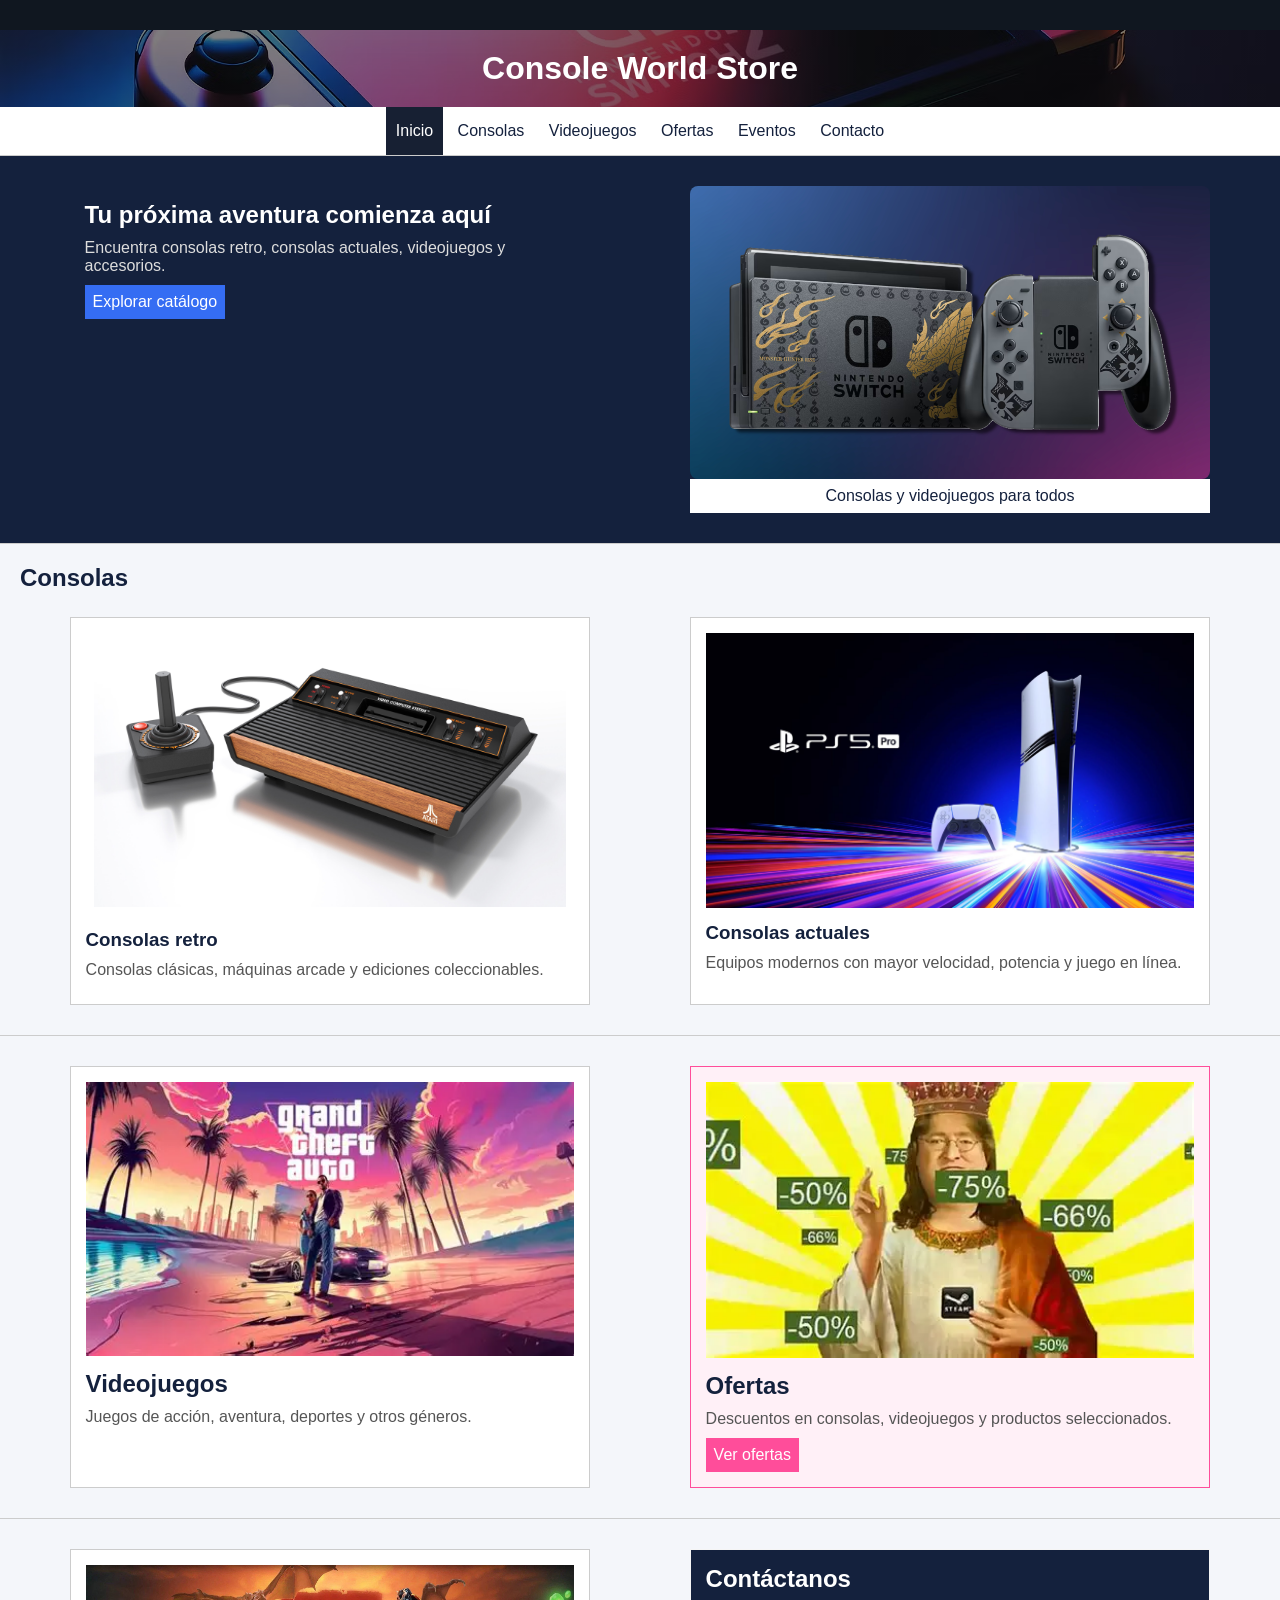
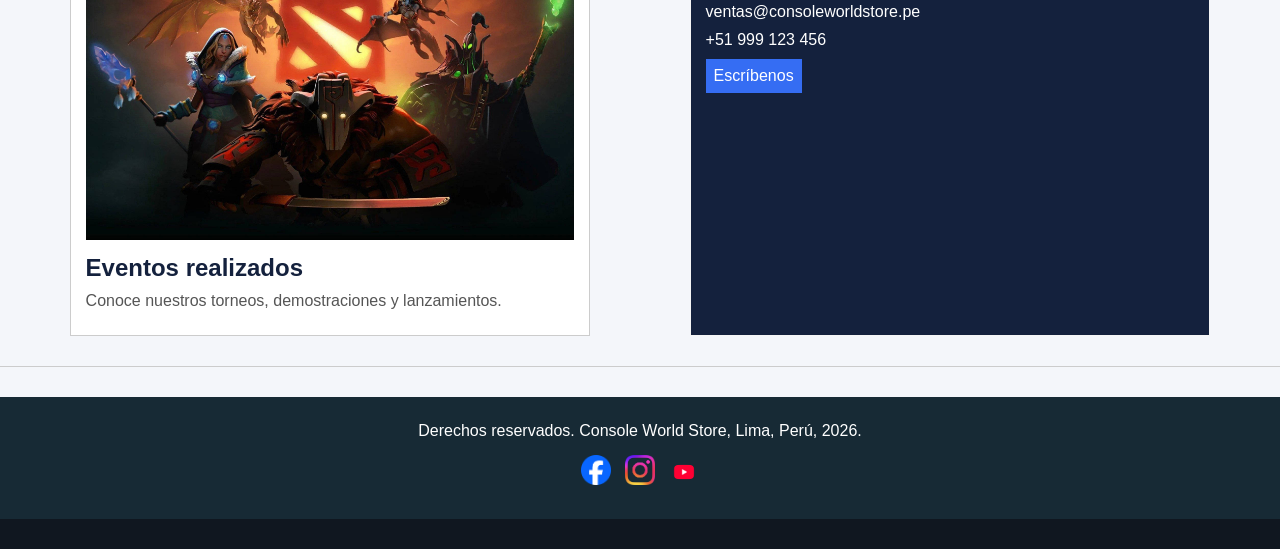
<file: index.html>
<!DOCTYPE html>
<html lang="es">
<head>
  <meta charset="UTF-8">
  <meta http-equiv="refresh" content="0; url=paginas/proyecto.html">
  <title>Consoleworld Store</title>
</head>
<body></body>
</html>
</file>
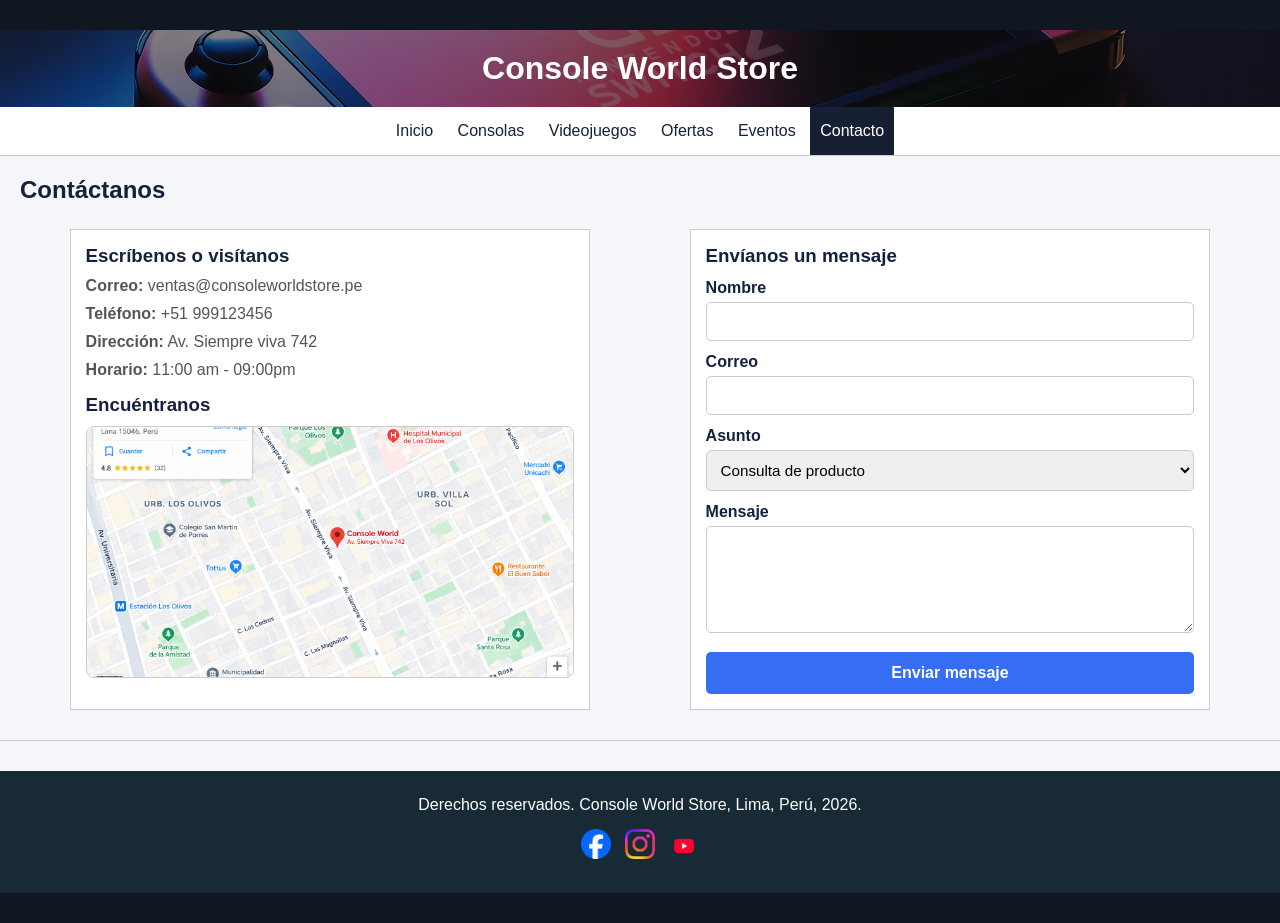
<file: paginas/contactanos.html>
<!DOCTYPE html>
<html lang="es">
<head>
    <meta charset="UTF-8">
    <meta name="viewport" content="width=device-width, initial-scale=1.0">
    <title>Contacto | Console World Store</title>
    <link rel="stylesheet" href="../css/estilos.css">
</head>
<body>
<div id="contenedor">

    <header>
        <h1>Console World Store</h1>
    </header>

    <nav>
        <a href="proyecto.html">Inicio</a>
        <a href="consolas.html">Consolas</a>
        <a href="videojuegos.html">Videojuegos</a>
        <a href="ofertas.html">Ofertas</a>
        <a href="eventos.html">Eventos</a>
        <a href="contactanos.html" class="activo">Contacto</a>
    </nav>

    <main>
        <section class="seccion-contacto">
            <h2>Contáctanos</h2>

            <!-- Columna 1: datos -->
            <article class="datos-contacto">
                <h3>Escríbenos o visítanos</h3>
                <p><strong>Correo:</strong> ventas@consoleworldstore.pe</p>
                <p><strong>Teléfono:</strong> +51 999123456</p>
                <p><strong>Dirección:</strong> Av. Siempre viva 742</p>
                <p><strong>Horario:</strong> 11:00 am - 09:00pm</p>
            <div class="mapa-contacto">
                <h3>Encuéntranos</h3>
                    <div class="mapa-ventana">
                        <img src="../imagenes/Console_World_maps.png"
                     alt="Mapa de la ubicación de Console World Store en Los Olivos">
                    </div>
            </div>
            </article>
            
            <!-- Columna 2: formulario -->
            <article class="formulario-contacto">
                <h3>Envíanos un mensaje</h3>
                <form>
                    <label for="nombre">Nombre</label>
                    <input type="text" id="nombre" name="nombre" required>

                    <label for="correo">Correo</label>
                    <input type="email" id="correo" name="correo" required>

                    <label for="asunto">Asunto</label>
                    <select id="asunto" name="asunto">
                        <option>Consulta de producto</option>
                        <option>Estado de mi pedido</option>
                        <option>Eventos y torneos</option>
                        <option>Otro</option>
                    </select>

                    <label for="mensaje">Mensaje</label>
                    <textarea id="mensaje" name="mensaje" rows="5" required></textarea>

                    <button type="submit">Enviar mensaje</button>
                </form>
            </article>
        </section>
    </main>

    <footer>
        <p>Derechos reservados. Console World Store, Lima, Perú, 2026.</p>
        <img src="../imagenes/Facebook_Logo_Primary.png" alt="Facebook">
        <img src="../imagenes/Instagram_Glyph_Gradient.png" alt="Instagram">
        <img src="../imagenes/yt_icon_red_digital.png" alt="YouTube">
    </footer>

</div>
</body>
</html>
<!--Elaborado por: Victor Salazar-->
</file>
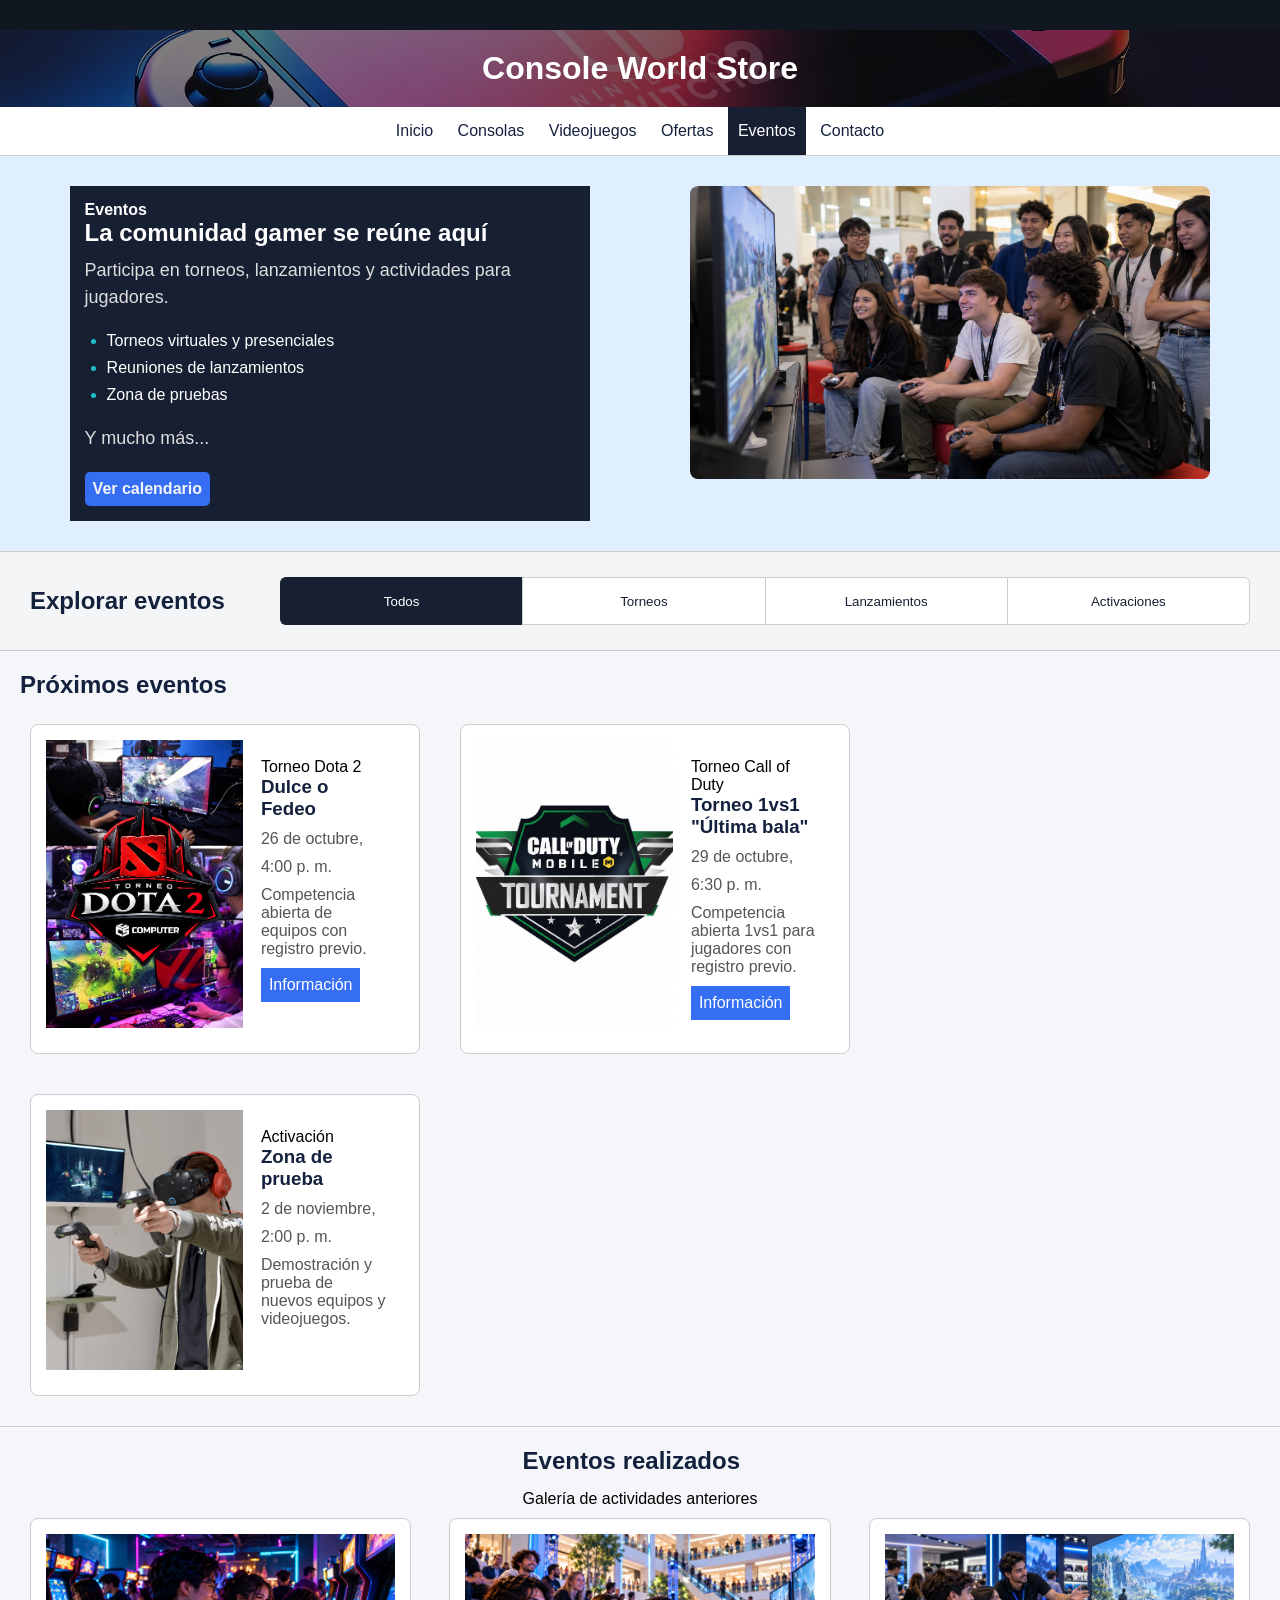
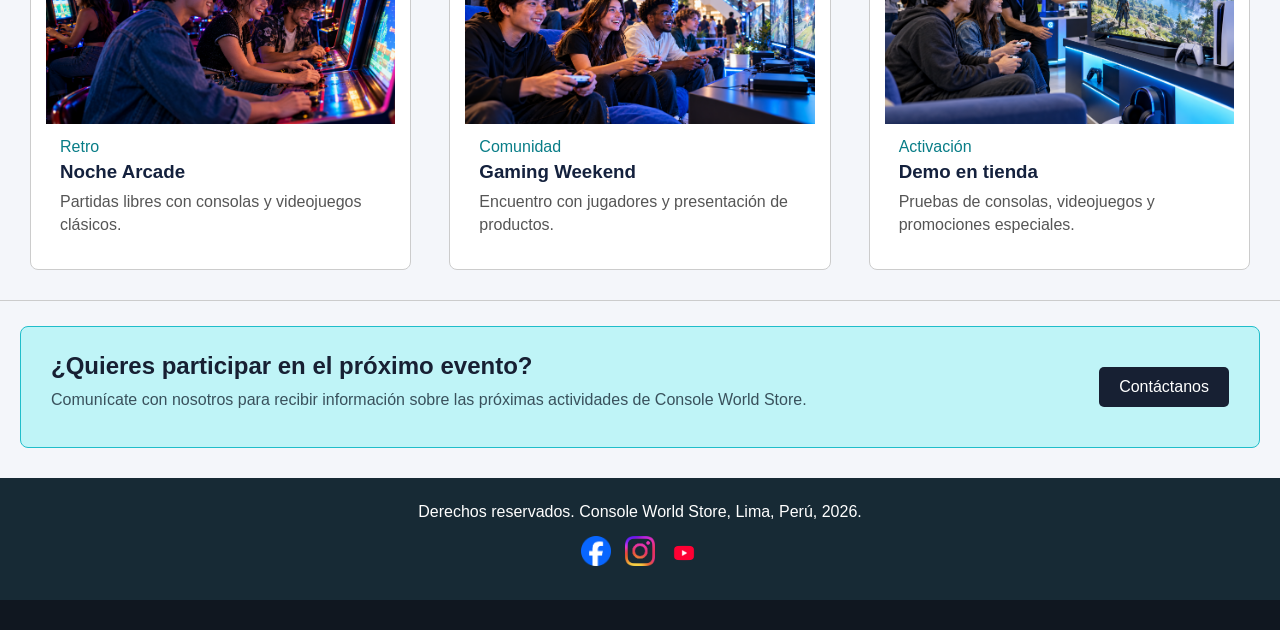
<file: paginas/eventos.html>
<!DOCTYPE html>
<html lang="en">
<head>
    <meta charset="UTF-8">
    <meta http-equiv="X-UA-Compatible" content="IE=edge">
    <meta name="viewport" content="width=device-width, initial-scale=1.0">
    <title>Console World Store</title>
    <link href="../css/estilos.css" rel="stylesheet">
</head>

<body>

     <div id="contenedor">

        <!-- Cabecera -->
        <header>

            <div id="marca">
                <h1>Console World Store</h1>
               
            </div>

            <!-- Menú de navegación -->
            <nav>
                <a href="proyecto.html">Inicio</a>
                <a href="consolas.html">Consolas</a>
                <a href="videojuegos.html">Videojuegos</a>
                <a href="ofertas.html">Ofertas</a>
                <a href="eventos.html" class="activo"> Eventos</a>
                <a href="contactanos.html">Contacto</a>
            </nav>

        </header>


        <main>

            <!-- Presentación de eventos -->
            <section id="portada-eventos">

                <article>

                    <span>Eventos</span>

                    <h2>La comunidad gamer se reúne aquí</h2>

                    <p>
                        Participa en torneos, lanzamientos y
                        actividades para jugadores.
                    </p>
                    <ul>
                        <li>Torneos virtuales y presenciales</li>
                        <li>Reuniones de lanzamientos</li>
                        <li>Zona de pruebas</li>
                    </ul>
                    <p>Y mucho más...</p>
                    <button type="button" id="abrir-calendario">
                        Ver calendario
                    </button>

                </article>

                <figure>
                    <img src="../imagenes/portada-eventos-natural.png"
                         alt="Presentación de un evento de videojuegos">
                </figure>

            </section>

    
            <!-- Filtros -->
            <section id="filtros-eventos">

                <h2>Explorar eventos</h2>
                <div class="grupo-filtros">
                    <button type="button" class="filtro activo" data-filtro="todos">
                        Todos
                    </button>

                    <button type="button" class="filtro" data-filtro="torneo">
                        Torneos
                    </button>

                    <button type="button" class="filtro" data-filtro="lanzamiento">
                        Lanzamientos
                    </button>

                    <button type="button" class="filtro" data-filtro="activacion">
                        Activaciones
                    </button>
                </div>
            </section>


            <!-- Próximos eventos -->
            <section id="proximos-eventos">

                <h2>Próximos eventos</h2>

                <div class="lista-proximos">

                    <!-- Torneo -->
                    <article class="evento-proximo" data-categoria="torneo">

                        <img src="../imagenes/torneo-dota2-adaptado.png"
                             alt="Torneo de videojuegos">

                        <div class="informacion-evento">

                            <span>Torneo</span>
                            <span>Dota 2</span>
                            <h3>Dulce o Fedeo</h3>

                            <p class="fecha-evento">
                                26 de octubre,
                            </p>
                            <p class="fecha-evento">
                                4:00 p. m.
                            </p>
                            <p>
                                Competencia abierta de equipos
                                con registro previo.
                            </p>

                            <a href="contactanos.html">Información</a>

                        </div>

                    </article>
   
                    <article class="evento-proximo" data-categoria="torneo">

                        <img src="../imagenes/torneo-cod-adaptado.png"
                             alt="Torneo de videojuegos">

                        <div class="informacion-evento">

                            <span>Torneo</span>
                            <span>Call of Duty</span>
                            <h3>Torneo 1vs1 "Última bala"</h3>

                            <p class="fecha-evento">
                                29 de octubre,
                            </p>
                            <p class="fecha-evento">
                                6:30 p. m.
                            </p>
                            <p>
                                Competencia abierta 1vs1 para jugadores
                                con registro previo.
                            </p>

                            <a href="contactanos.html">Información</a>

                        </div>

                    </article>

                    <!-- Activación -->
                    <article class="evento-proximo" data-categoria="activacion">

                        <img src="../imagenes/sala-pruebas-adaptada.png"
                             alt="Presentación de una consola actual">

                        <div class="informacion-evento">

                            <span class="etiqueta">Activación</span>

                            <h3>Zona de prueba</h3>

                            <p class="fecha-evento">
                                2 de noviembre,
                            </p>
                            <p class="fecha-evento">
                                2:00 p. m.
                            </p>
                            <p>
                                Demostración y prueba de nuevos
                                equipos y videojuegos.
                            </p>
                            <!--
                            <a href="#">Ver detalles</a>
                            -->
                        </div>
                    </article>
                </div>
                <p id="mensaje-sin-eventos">
                    Actualmente no hay eventos disponibles
                    en esta categoría.
                </p>
            </section>


            <!-- Eventos realizados -->
            <section id="eventos-realizados">

                <div class="titulo-seccion">

                    <h2>Eventos realizados</h2>

                    <p>
                        Galería de actividades anteriores
                    </p>

                </div>

                <div class="galeria-eventos">

                    <!-- Evento realizado 1 -->
                    <article>

                        <img src="../imagenes/noche-arcade.png"
                             alt="Consola clásica en un evento retro">

                        <span>Retro</span>

                        <h3>Noche Arcade</h3>

                        <p>
                            Partidas libres con consolas y
                            videojuegos clásicos.
                        </p>

                    </article>


                    <!-- Evento realizado 2 -->
                    <article>

                        <img src="../imagenes/gaming-weekend.png"
                             alt="Encuentro de jugadores de videojuegos">

                        <span>Comunidad</span>

                        <h3>Gaming Weekend</h3>

                        <p>
                            Encuentro con jugadores y presentación
                            de productos.
                        </p>

                    </article>


                    <!-- Evento realizado 3 -->
                    <article>

                        <img src="../imagenes/demo-tienda.png"
                             alt="Demostración de consola en tienda">

                        <span>Activación</span>

                        <h3>Demo en tienda</h3>

                        <p>
                            Pruebas de consolas, videojuegos y
                            promociones especiales.
                        </p>

                    </article>

                </div>

            </section>


            <!-- Invitación para participar -->
            <aside id="participacion">

                <div>
                    <h2>
                        ¿Quieres participar en el próximo evento?
                    </h2>

                    <p>
                        Comunícate con nosotros para recibir información
                        sobre las próximas actividades de Console World Store.
                    </p>
                </div>

                <a href="contactanos.html">
                    Contáctanos
                </a>

            </aside>

        </main>

        <!-- para estructura de calendario-->
        <dialog id="calendario-eventos">
            <div class="cabecera-calendario">
                <div>
                    <span>AGENDA GAMER</span>
                    <h2>Calendario de eventos</h2>
                    <p>Próximas actividades de Console World Store</p>
                </div>

                <button type="button"
                        id="cerrar-calendario"
                        aria-label="Cerrar calendario">
                        &times;
                </button>
            </div>

            <div class="contenido-calendario">
                <table>
                    <thead>
                        <tr>
                            <th>Fecha</th>
                            <th>Evento</th>
                            <th>Categoría</th>
                            <th>Hora</th>
                        </tr>
                    </thead>

                    <tbody>
                        <tr>
                            <td>26 de octubre</td>
                            <td>Copa Dulce o Fedeo</td>
                            <td><span class="tipo torneo">Torneo virtual</span></td>
                            <td>4:00 p. m.</td>
                        </tr>
                        <tr>
                            <td>29 de octubre</td>
                            <td>Torneo 1vs1 "Última bala"</td>
                            <td><span class="tipo torneo">Torneo virtual</span></td>
                            <td>6:30 p. m.</td>
                        </tr>
                        <tr>
                            <td>2 de noviembre</td>
                            <td>Zona de prueba</td>
                            <td>
                            <span class="tipo activacion">Activación</span>
                            </td>
                            <td>2:00 p. m.</td>
                        </tr>
                    </tbody>
                </table>
            </div>

            <div class="pie-calendario">
                <p>Los horarios podrían cambiar según disponibilidad.</p>
                    <button type="button" id="aceptar-calendario">
                        Entendido
                    </button>
            </div>
        </dialog>    

        <footer>
            <p>
                Derechos reservados. Console World Store,
                Lima, Perú, 2026.
            </p>

            <img src="../imagenes/Facebook_Logo_Primary.png"
                 alt="Facebook">

            <img src="../imagenes/Instagram_Glyph_Gradient.png"
                 alt="Instagram">

            <img src="../imagenes/yt_icon_red_digital.png"
                 alt="YouTube">
        </footer>

    </div>
<script src="../js/eventos.js"></script>
</body>
</html>
<!--Elaborado por: Piero Galdos-->
</file>
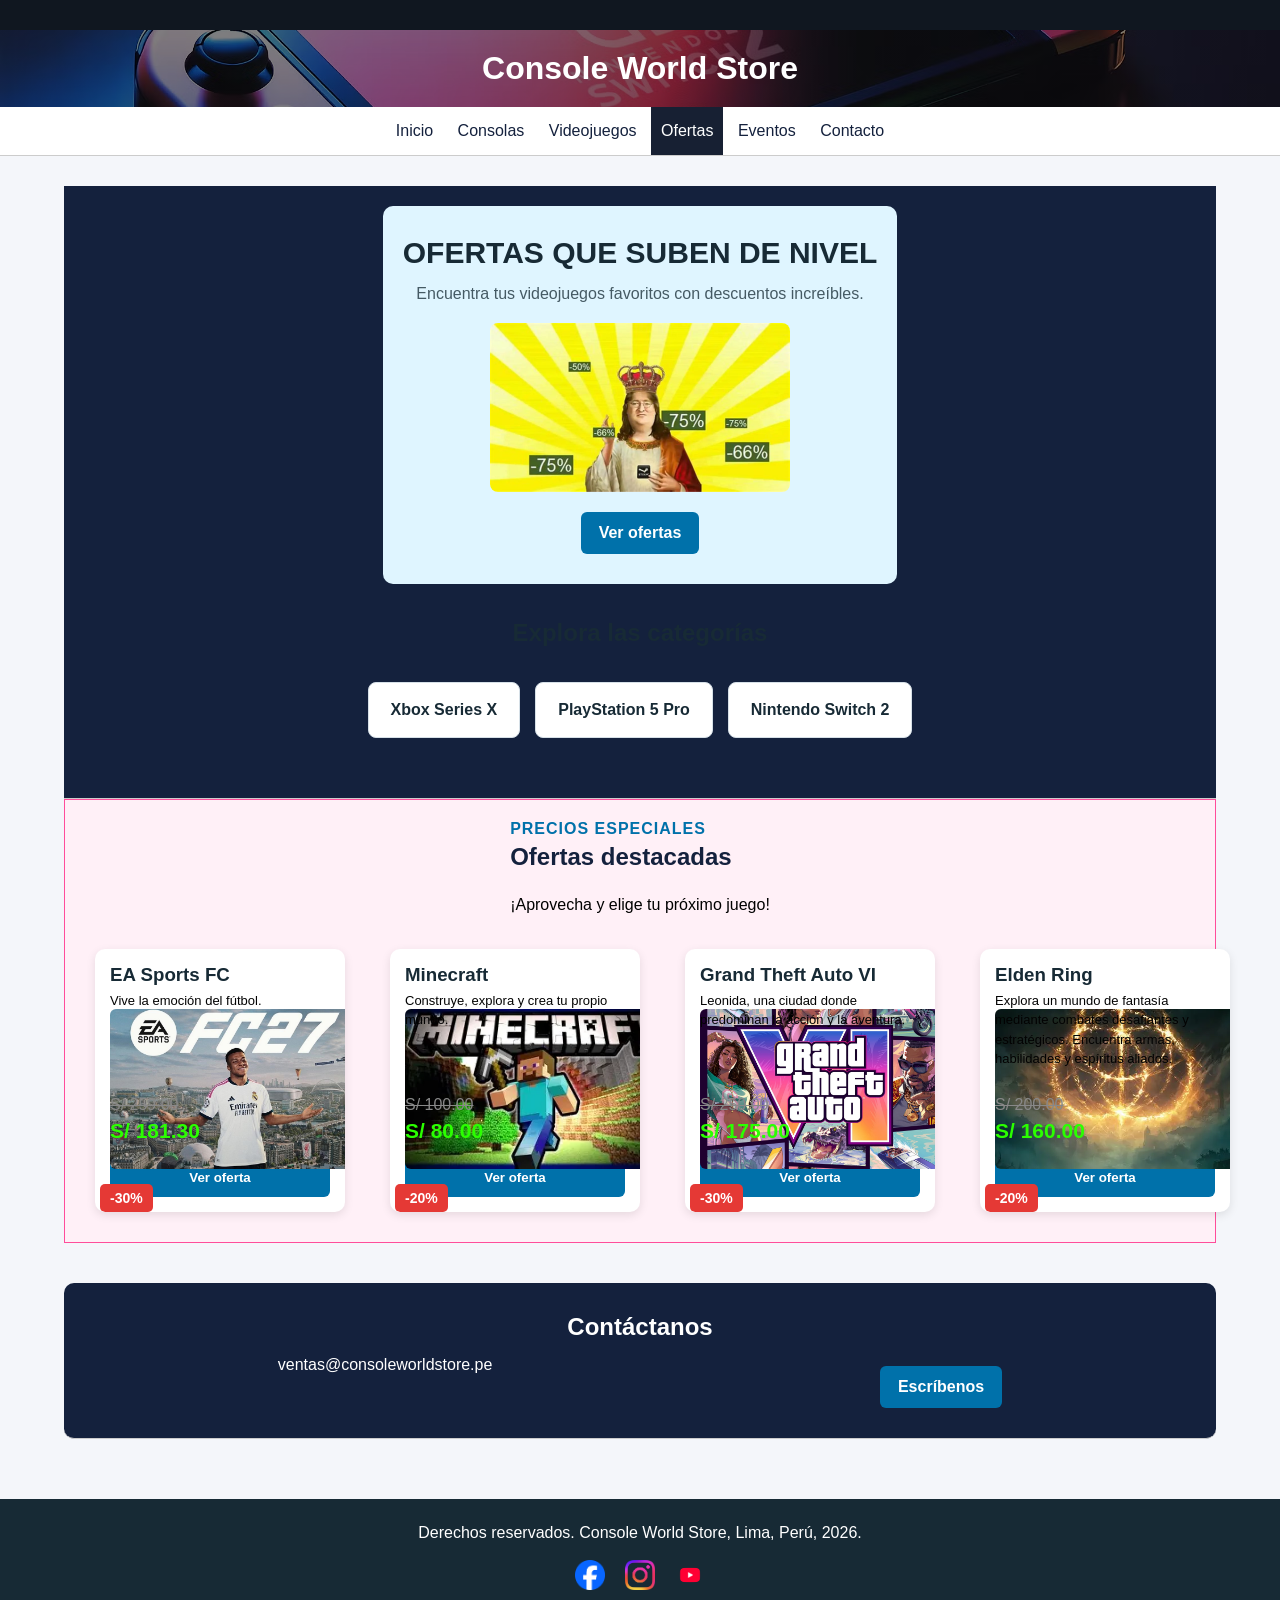
<file: paginas/ofertas.html>
<!DOCTYPE html>
<html lang="es">

<head>
    <meta charset="UTF-8">
    <meta http-equiv="X-UA-Compatible" content="IE=edge">
    <meta name="viewport" content="width=device-width, initial-scale=1.0">

    <title>Console World Store</title>

    <link rel="stylesheet" href="../css/estilos.css">
</head>

<body>

    <div id="contenedor">

        <!-- 1. ENCABEZADO -->
        <header>
            <h1>Console World Store</h1>
            
        </header>

        <!-- 2. MENÚ DE NAVEGACIÓN -->
        <nav>
            <a href="proyecto.html">Inicio</a>
            <a href="consolas.html">Consolas</a>
            <a href="videojuegos.html">Videojuegos</a>
            <a href="ofertas.html" class="activo">Ofertas</a>
            <a href="eventos.html">Eventos</a>
            <a href="contactanos.html">Contacto</a>
        </nav>

        <!-- 3. CONTENIDO PRINCIPAL -->
        <main class="contenido-principal">

            <!-- 4. PRESENTACIÓN Y CATEGORÍAS -->
            <section id="inicio" class="seccion-ofertas">

                <div class="banner-ofertas">

                    <h2>OFERTAS QUE SUBEN DE NIVEL</h2>

                    <p>
                        Encuentra tus videojuegos favoritos
                        con descuentos increíbles.
                    </p>

                    <img
                        src="../imagenes/ofertas 2.webp"
                        alt="Imagen promocional de ofertas"
                        class="imagen-banner">

                    <a href="#ofertas" class="boton">
                        Ver ofertas
                    </a>

                </div>

                <h2 class="titulo-categorias">
                    Explora las categorías
                </h2>

                <div class="lista-categorias">

                    <a href="#ofertas" class="categoria">
                        Xbox Series X
                    </a>

                    <a href="#ofertas" class="categoria">
                        PlayStation 5 Pro
                    </a>

                    <a href="#ofertas" class="categoria">
                        Nintendo Switch 2
                    </a>

                </div>

            </section>

            <!-- 5. CATÁLOGO DE OFERTAS -->
            <section id="ofertas" class="catalogo-ofertas">

                <div class="titulo-catalogo">

                    <div>
                        <p class="subtitulo">
                            PRECIOS ESPECIALES
                        </p>

                        <h2>Ofertas destacadas</h2>
                    </div>

                    <p>
                        ¡Aprovecha y elige tu próximo juego!
                    </p>

                </div>

                <!-- CONTENEDOR DE LOS CUATRO PRODUCTOS -->
                <div class="productos">

                    <!-- PRODUCTO 1: EA SPORTS FC -->
                    <article class="tarjeta">

                        <div class="imagen-producto">

                            <img
                                src="../imagenes/easports.jpg"
                                alt="Portada de EA Sports FC">

                            <span class="descuento">-30%</span>

                        </div>

                        <h3>EA Sports FC</h3>

                        <p class="descripcion">
                            Vive la emoción del fútbol.
                        </p>

                        <div class="precios">

                            <span class="precio-anterior">
                                S/ 259.00
                            </span>

                            <span class="precio-actual">
                                S/ 181.30
                            </span>

                        </div>

                        <button
                            class="boton-comprar"
                            onclick="alert('Demo: compra no disponible todavía')">

                            Ver oferta

                        </button>

                    </article>

                    <!-- PRODUCTO 2: MINECRAFT -->
                    <article class="tarjeta">

                        <div class="imagen-producto">

                            <img
                                src="../imagenes/Minecraft.webp"
                                alt="Portada de Minecraft">

                            <span class="descuento">-20%</span>

                        </div>

                        <h3>Minecraft</h3>

                        <p class="descripcion">
                            Construye, explora y crea tu propio mundo.
                        </p>

                        <div class="precios">

                            <span class="precio-anterior">
                                S/ 100.00
                            </span>

                            <span class="precio-actual">
                                S/ 80.00
                            </span>

                        </div>

                        <button
                            class="boton-comprar"
                            onclick="alert('Demo: compra no disponible todavía')">

                            Ver oferta

                        </button>

                    </article>

                    <!-- PRODUCTO 3: GRAND THEFT AUTO VI -->
                    <article class="tarjeta">

                        <div class="imagen-producto">

                            <img
                                src="../imagenes/Grand Theft Auto VI.webp"
                                alt="Portada de Grand Theft Auto VI">

                            <span class="descuento">-30%</span>

                        </div>

                        <h3>Grand Theft Auto VI</h3>

                        <p class="descripcion">
                            Leonida, una ciudad donde predominan
                            la acción y la aventura.
                        </p>

                        <div class="precios">

                            <span class="precio-anterior">
                                S/ 250.00
                            </span>

                            <span class="precio-actual">
                                S/ 175.00
                            </span>

                        </div>

                        <button
                            class="boton-comprar"
                            onclick="alert('Demo: compra no disponible todavía')">

                            Ver oferta

                        </button>

                    </article>

                    <!-- PRODUCTO 4: ELDEN RING -->
                    <article class="tarjeta">

                        <div class="imagen-producto">

                            <img
                                src="../imagenes/ElDEN.webp"
                                alt="Portada de Elden Ring">

                            <span class="descuento">-20%</span>

                        </div>

                        <h3>Elden Ring</h3>

                        <p class="descripcion">
                            Explora un mundo de fantasía mediante
                            combates desafiantes y estratégicos.
                            Encuentra armas, habilidades y espíritus aliados.
                        </p>

                        <div class="precios">

                            <span class="precio-anterior">
                                S/ 200.00
                            </span>

                            <span class="precio-actual">
                                S/ 160.00
                            </span>

                        </div>

                        <button
                            class="boton-comprar"
                            onclick="alert('Demo: compra no disponible todavía')">

                            Ver oferta

                        </button>

                    </article>

                </div>

            </section>

            <!-- 6. CONTACTO -->
            <section id="contacto" class="contacto">

                <h2>Contáctanos</h2>

                <p>
                    ventas@consoleworldstore.pe
                </p>

                <a
                    href="../paginas/contactanos.html"
                    class="boton">

                    Escríbenos

                </a>

            </section>

        </main>

        <!-- 7. PIE DE PÁGINA -->
        <footer>

            <p>
                Derechos reservados. Console World Store,
                Lima, Perú, 2026.
            </p>

            <div class="redes-sociales">

                <img
                    src="../imagenes/Facebook_Logo_Primary.png"
                    alt="Facebook">

                <img
                    src="../imagenes/Instagram_Glyph_Gradient.png"
                    alt="Instagram">

                <img
                    src="../imagenes/yt_icon_red_digital.png"
                    alt="YouTube">

            </div>

        </footer>

    </div>


<!--Elaborado por: Nathaly Duran-->
</file>
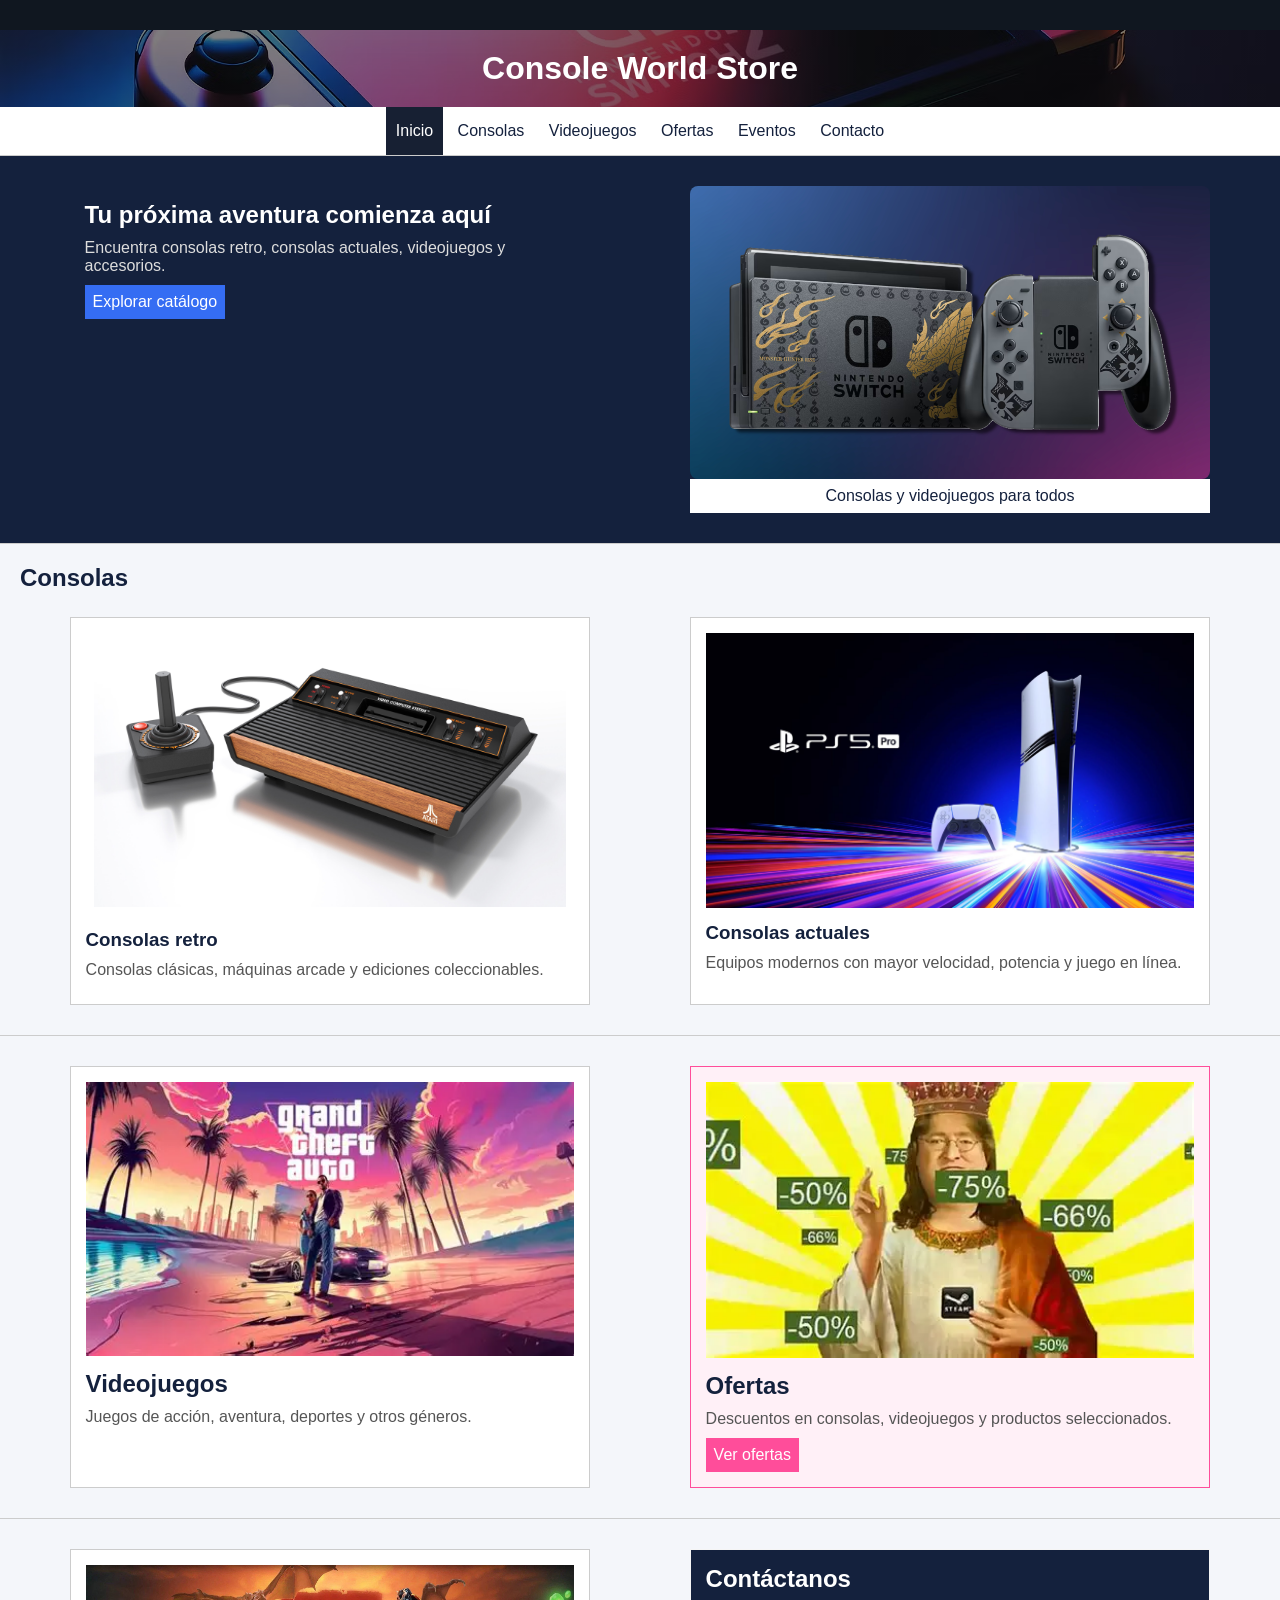
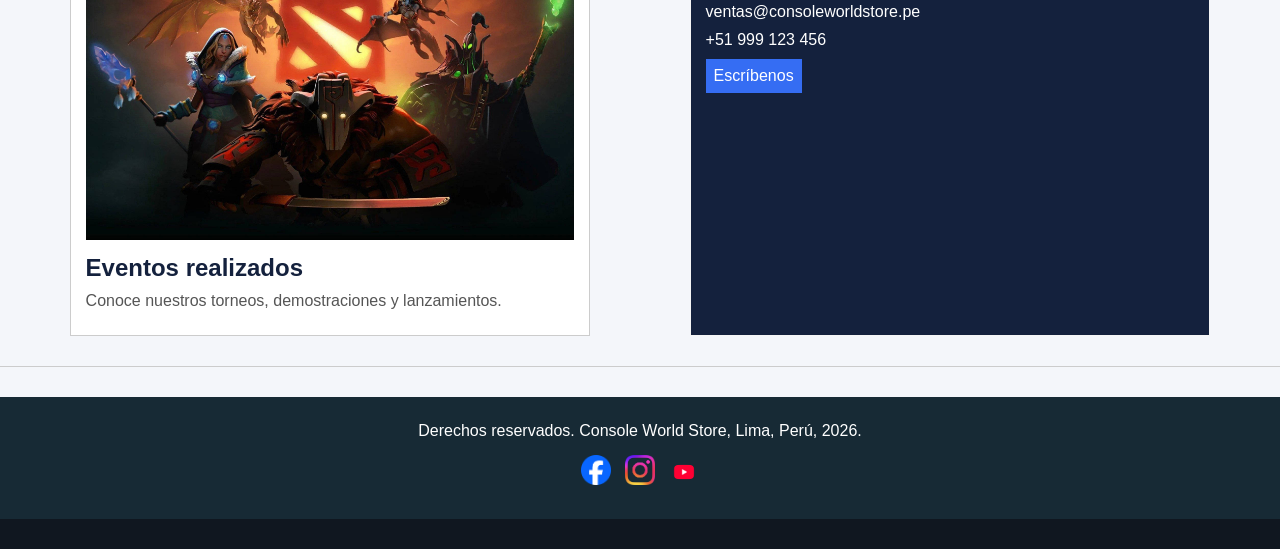
<file: paginas/proyecto.html>
<!DOCTYPE html>
<html lang="es">
<head>
    <meta charset="UTF-8">
    <meta http-equiv="X-UA-Compatible" content="IE=edge">
    <meta name="viewport" content="width=device-width, initial-scale=1.0">
    <title>Console World Store</title>
    <link href="../css/estilos.css" rel="stylesheet">
</head>

<body>

    <div id="contenedor">

        <header>
            <h1>Console World Store</h1>
            <alt="Consolas y videojuegos">
        </header>

        <nav>
            <a href="#inicio" class="activo">Inicio</a>
            <a href="consolas.html">Consolas</a>
            <a href="videojuegos.html">Videojuegos</a>
            <a href="ofertas.html">Ofertas</a>
            <a href="eventos.html">Eventos</a>
            <a href="contactanos.html">Contacto</a>
        </nav>

        <main>

          
            <section id="inicio">

                <article>
                    <h2>Tu próxima aventura comienza aquí</h2>

                    <p>
                        Encuentra consolas retro, consolas actuales,
                        videojuegos y accesorios.
                    </p>

                    <a href="../paginas/consolas.html">Explorar catálogo</a>
                </article>

                <figure>
                    <img src="/imagenes/ns2.jpg"
                         alt="Consola de videojuegos actual">

                    <figcaption>
                        Consolas y videojuegos para todos
                    </figcaption>
                </figure>

            </section>

           
            <section id="consolas">

                <h2>Consolas</h2>

                <article id="retro">
                    <a href="consolas.html">
                        <img src="/imagenes/atari.jpg"
                             alt="Consola retro">
                    </a>
                    <h3>Consolas retro</h3>

                    <p>
                        Consolas clásicas, máquinas arcade y
                        ediciones coleccionables.
                    </p>
                </article>

                <article id="actuales">
                    <img src="/imagenes/play5.jpg"
                         alt="Playstation 5">

                    <h3>Consolas actuales</h3>

                    <p>
                        Equipos modernos con mayor velocidad,
                        potencia y juego en línea.
                    </p>
                </article>

            </section>

            
            <section id="productos">

                <article id="videojuegos">
                    <img src="/imagenes/gta6.webp" 
                    alt="Videojuegos disponibles">

                    <h2>Videojuegos</h2>

                    <p>
                        Juegos de acción, aventura, deportes
                        y otros géneros.
                    </p>
                </article>

                <article id="ofertas">
                    <img src="/imagenes/ofertasxd.webp"
                    alt="Ofertas">
                    <h2>Ofertas</h2>

                    <p>
                        Descuentos en consolas, videojuegos
                        y productos seleccionados.
                    </p>

                    <a href="../paginas/ofertas.html">Ver ofertas</a>
                </article>

            </section>

           
            <section id="informacion">

                <article id="eventos">
                    <img src="/imagenes/dota2.jpg"
                         alt="Evento de videojuegos">

                    <h2>Eventos realizados</h2>

                    <p>
                        Conoce nuestros torneos, demostraciones
                        y lanzamientos.
                    </p>
                </article>

                <aside id="contacto">
                    <h2>Contáctanos</h2>

                    <p>ventas@consoleworldstore.pe</p>
                    <p>+51 999 123 456</p>

                    <a href="../paginas/contactanos.html">
                        Escríbenos
                    </a>
                </aside>

            </section>

        </main>

     
        <footer>
            <p>
                Derechos reservados. Console World Store,
                Lima, Perú, 2026.
            </p>

            <img src="/imagenes/Facebook_Logo_Primary.png"
                 alt="Facebook">

            <img src="../imagenes/Instagram_Glyph_Gradient.png"
                 alt="Instagram">

            <img src="../imagenes/yt_icon_red_digital.png"
                 alt="YouTube">
        </footer>

    </div>

</body>
</html>
<!--Elaborado por: Piero Galdos-->
<!--Elaborado por: Christhian Huanca-->
</file>
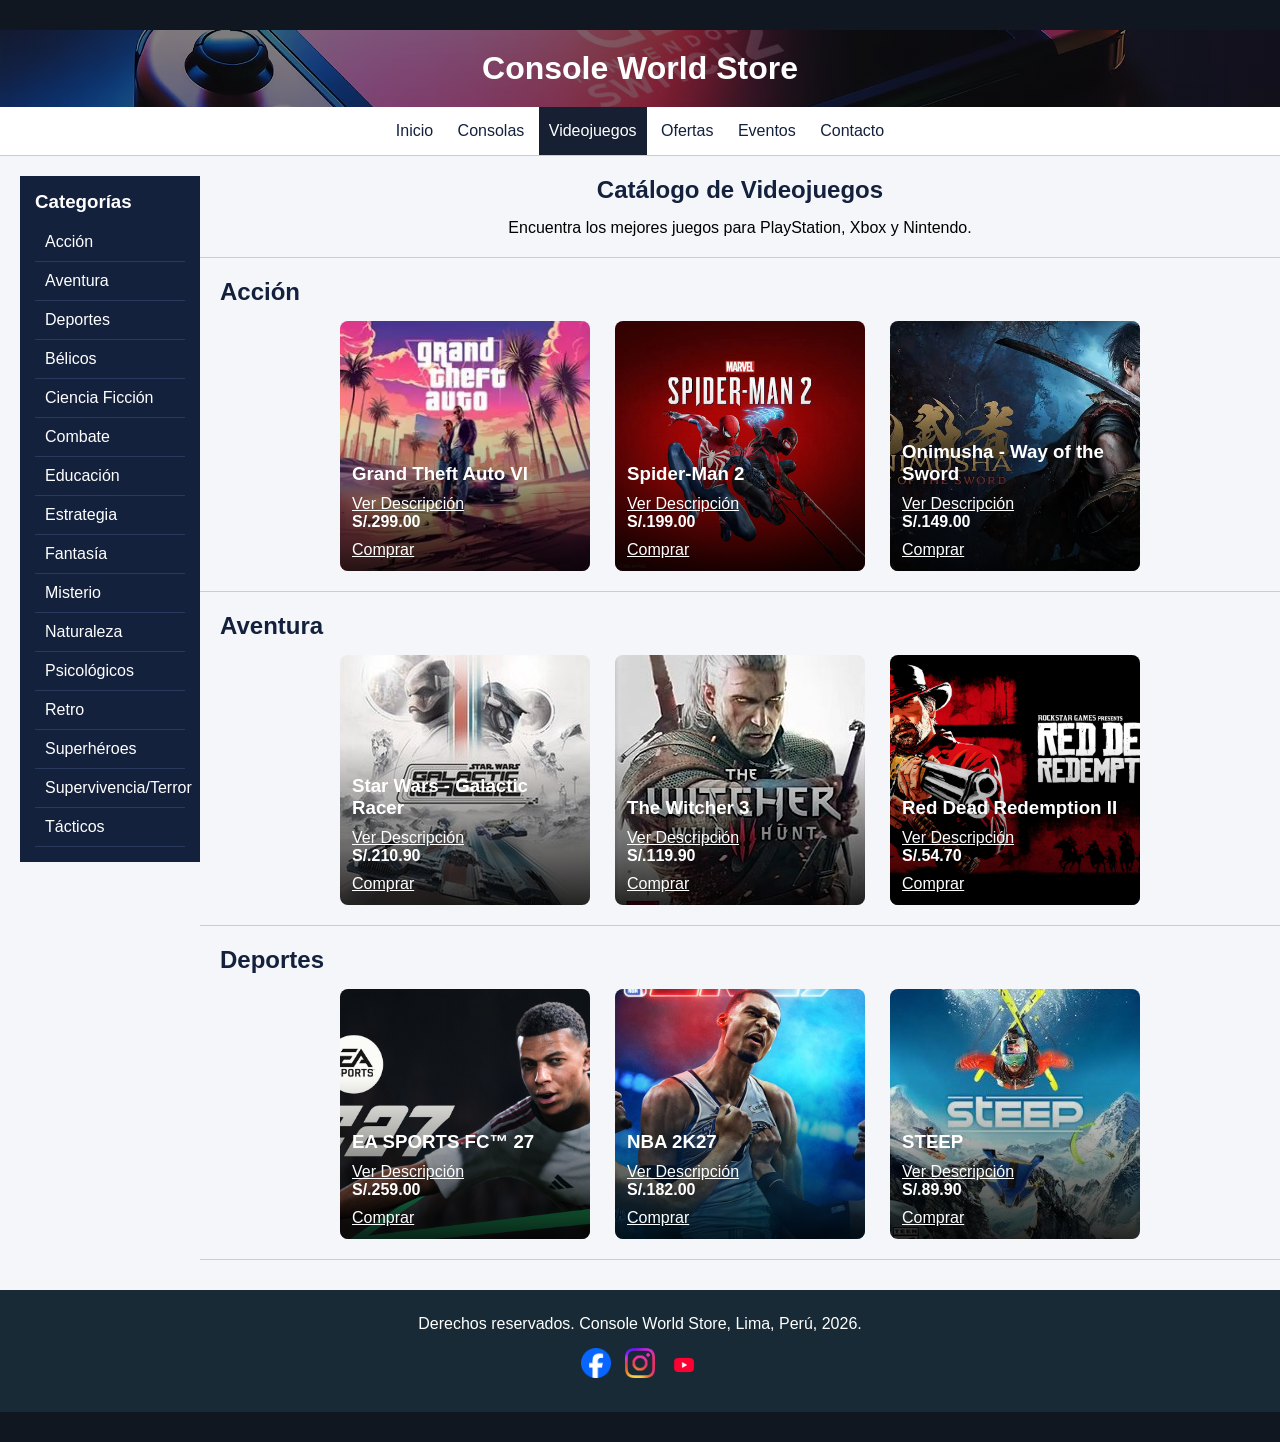
<file: paginas/videojuegos.html>
<!DOCTYPE html>
<html lang="es">
<head>
    <meta charset="UTF-8">
    <meta http-equiv="X-UA-Compatible" content="IE=edge">
    <meta name="viewport" content="width=device-width, initial-scale=1.0">
    <title>Console World Store</title>
    <link href="../css/estilos.css" rel="stylesheet">
</head>

<body>

    <div id="contenedor">

        <header>
            <h1>Console World Store</h1>
        </header>

        <nav>
            <a href="../index.html">Inicio</a>
            <a href="consolas.html">Consolas</a>
            <a href="videojuegos.html" class="activo">Videojuegos</a>
            <a href="ofertas.html">Ofertas</a>
            <a href="eventos.html">Eventos</a>
            <a href="contactanos.html">Contacto</a>
        </nav>
        <main class="pagina-juegos">
            <aside class="categorias">
                <h3>Categorías</h3>
                <ul>
                    <li><a href="#accion">Acción</a></li>
                    <li><a href="#aventura">Aventura</a></li>
                    <li><a href="#deportes">Deportes</a></li>
                    <li><a href="#belicos">Bélicos</a></li>
                    <li><a href="#ciencia-ficcion">Ciencia Ficción</a></li>
                    <li><a href="#combate">Combate</a></li>
                    <li><a href="#educacion">Educación</a></li>
                    <li><a href="#estrategia">Estrategia</a></li>
                    <li><a href="#fantasia">Fantasía</a></li>
                    <li><a href="#misterio">Misterio</a></li>
                    <li><a href="#naturaleza">Naturaleza</a></li>
                    <li><a href="#psicologicos">Psicológicos</a></li>
                    <li><a href="#retro">Retro</a></li>
                    <li><a href="#superheroes">Superhéroes</a></li>
                    <li><a href="#supervivencia-terror">Supervivencia/Terror</a></li>
                    <li><a href="#tacticos">Tácticos</a></li>
                </ul>
            </aside>

            <div class="catalogo">
                <section class="seccion-catalogo">
                    <h2>Catálogo de Videojuegos</h2>
                    <p>Encuentra los mejores juegos para PlayStation, Xbox y Nintendo.</p>
                </section>

                <section id="accion" class="seccion-catalogo">
                    <h2>Acción</h2>
                    <div class="tarjetas">
                        <div class="tarjeta">
                            <img src="/imagenes/gta6.webp" alt="Grand Theft Auto VI">
                            <h3>Grand Theft Auto VI</h3>
                            <a href="#">Ver Descripción</a>
                            <span class="precio-tarjeta">S/.299.00</span>
                            <a href="#">Comprar</a>
                        </div>
                        <div class="tarjeta">
                            <img src="/imagenes/Spiderman.jpg" alt="Spider-Man 2">
                            <h3>Spider-Man 2</h3>
                            <a href="#">Ver Descripción</a>
                            <span class="precio-tarjeta">S/.199.00</span>
                            <a href="#">Comprar</a>
                        </div>
                        <div class="tarjeta">
                            <img src="/imagenes/Onimusha.jpg" alt="Onimusha - Way of the Sword">
                            <h3>Onimusha - Way of the Sword</h3>
                            <a href="#">Ver Descripción</a>
                            <span class="precio-tarjeta">S/.149.00</span>
                            <a href="#">Comprar</a>
                        </div>
                    </div>
                </section>

                <section id="aventura" class="seccion-catalogo">
                    <h2>Aventura</h2>
                    <div class="tarjetas">
                        <div class="tarjeta">
                            <img src="/imagenes/Star_Wars_Galactic_Racer_cover_art.jpg" alt="Star Wars - Galactic Racer">
                            <h3>Star Wars - Galactic Racer</h3>
                            <a href="#">Ver Descripción</a>
                            <span class="precio-tarjeta">S/.210.90</span>
                            <a href="#">Comprar</a>
                        </div>
                        <div class="tarjeta">
                            <img src="/imagenes/The_Witcher_3.jpg" alt="The Witcher 3">
                            <h3>The Witcher 3</h3>
                            <a href="#">Ver Descripción</a>
                            <span class="precio-tarjeta">S/.119.90</span>
                            <a href="#">Comprar</a>
                        </div>
                        <div class="tarjeta">
                            <img src="/imagenes/Red_Redemption.jpeg" alt="Red Dead Redemption II">
                            <h3>Red Dead Redemption II</h3>
                            <a href="#">Ver Descripción</a>
                            <span class="precio-tarjeta">S/.54.70</span>
                            <a href="#">Comprar</a>
                        </div>
                    </div>
                </section>

                <section id="deportes" class="seccion-catalogo">
                    <h2>Deportes</h2>
                    <div class="tarjetas">
                        <div class="tarjeta">
                            <img src="/imagenes/FC27.jpg" alt="EA SPORTS FC™ 27">
                            <h3>EA SPORTS FC™ 27</h3>
                            <a href="#">Ver Descripción</a>
                            <span class="precio-tarjeta">S/.259.00</span>
                            <a href="#">Comprar</a>
                        </div>
                        <div class="tarjeta">
                            <img src="/imagenes/NBA27.jpg" alt="NBA 2K27">
                            <h3>NBA 2K27</h3>
                            <a href="#">Ver Descripción</a>
                            <span class="precio-tarjeta">S/.182.00</span>
                            <a href="#">Comprar</a>
                        </div>
                        <div class="tarjeta">
                            <img src="/imagenes/STEEP.jpg" alt="STEEP">
                            <h3>STEEP</h3>
                            <a href="#">Ver Descripción</a>
                            <span class="precio-tarjeta">S/.89.90</span>
                            <a href="#">Comprar</a>
                        </div>
                    </div>
                </section>
            </div>
        </main>
     
        <footer>
            <p>
                Derechos reservados. Console World Store,
                Lima, Perú, 2026.
            </p>

            <img src="/imagenes/Facebook_Logo_Primary.png"
                 alt="Facebook">

            <img src="../imagenes/Instagram_Glyph_Gradient.png"
                 alt="Instagram">

            <img src="../imagenes/yt_icon_red_digital.png"
                 alt="YouTube">
        </footer>

    </div>

</body>
</html>
<!--Elaborado por: Victor Salazar-->
</file>
<file: css/estilos.css>
* {
    box-sizing: border-box;
    margin: 0;
    border: 0;
    padding: 0;
}

body {
    font-family: Arial, sans-serif;
    background-color: #101720;
}

#contenedor {
    width: 100%;
    margin: 30px auto;
    background-color: #f4f6fa;
}


header {
   background-image: linear-gradient(#00000080,#00000080),url("/imagenes/ns2.avif");
   background-size: cover;
   background-position: center;
   
}

header h1 {
    padding: 20px;
    text-align: center;
    color: white;
}

header img {
    width: 100%;
    vertical-align: bottom;
}


nav {
    text-align: center;
    background-color: white;
    border-bottom: 1px solid #cccccc;
}

nav a {
    padding: 15px 10px;
    display: inline-block;
    text-decoration: none;
    color: #14213d;
}
nav a:hover {
    background-color: #289ea8;
    color: white;
}
nav a.activo {
    background-color: #172033;
    color: white;
}
/* main */
main {
    background-color: #f4f6fa;
}


section {
    padding: 20px;
    display: flex;
    flex-direction: row;
    justify-content: space-around;
    flex-wrap: wrap;
    border-bottom: 1px solid #cccccc;
}

section h2 {
    width: 100%;
    margin-bottom: 15px;
    color: #14213d;
}


article {
    width: 42%;
    margin: 10px;
    padding: 15px;
    background-color: white;
    border: 1px solid #cccccc;
}

article h2, h3 {
    margin-bottom: 10px;
    color: #14213d;
}

article p {
    margin-bottom: 10px;
    color: #555555;
}

article img {
    width: 100%;
    margin-bottom: 10px;
}


article a {
    padding: 8px;
    display: inline-block;
    text-decoration: none;
    background-color: #356df3;
    color: white;
}


#inicio {
    background-color: #14213d;
}

#inicio article {
    background-color: #14213d;
    border: 0;
}

#inicio article h2 {
    color: white;
}

#inicio article p {
    color: #dddddd;
}


figure {
    width: 42%;
    margin: 10px;
}

figure img {
    width: 100%;
    vertical-align: bottom;
    border-radius: 8px;
}

figure figcaption {
    padding: 8px;
    text-align: center;
    background-color: white;
    color: #14213d;
}


aside {
    width: 42%;
    margin: 10px;
    padding: 15px;
    background-color: white;
    border: 1px solid whitesmoke;
}

aside h2 {
    margin-bottom: 10px;
}

aside p {
    margin-bottom: 10px;
}

aside a {
    padding: 8px;
    display: inline-block;
    text-decoration: none;
    background-color: #356df3;
    color: white;
}

#ofertas {
    background-color: #fff0f7;
    border: 1px solid #ff4d9a;
}

#ofertas h2 {
    color: #14213d;
}

#ofertas a {
    background-color: #ff4d9a;
}

#retro a {
    background-color: white;
}

#contacto {
    background-color: #14213d;
}

#contacto h2,
#contacto p {
    color: white;
}


footer {
    padding: 15px;
    text-align: center;
    background-color: #14213d;
}

footer p {
    margin-bottom: 10px;
    color: white;
}

footer img {
    width: 30px;
    margin: 5px;
}
.seccion-catalogo {
    width: 100%;
}

.tarjetas {
    display: flex;
    flex-wrap: wrap; 
    gap: 25px;
}

.tarjeta {
    position: relative;      
    width: 250px;
    height: 250px;           
    border-radius: 8px;
    overflow: hidden;        
    display: flex;
    flex-direction: column;
    justify-content: flex-end; 
    box-sizing: border-box;
    border: none;
}

.tarjetas img {
    position: absolute;
    top: 0;
    left: 0;
    width: 100%;
    height: 100%;
    object-fit: cover;       
    z-index: 1;              
}
.precio-tarjeta {
    display: block;
    font-weight: bold;
    color: #00aa55;
    margin-bottom: 10px;
}
.tarjeta h3,
.tarjeta p,
.tarjeta span,
.tarjeta a {
    position: relative;
    z-index: 2;
    color: #ffffff;         
}
.tarjeta:hover {
    transform: translateY(-10px);
}


/* CSS PARA VIDEOJUEGOS */
/* Estructura: barra lateral + catálogo */
.pagina-juegos {
    display: flex;
    align-items: flex-start;
}

/* Barra lateral de categorías */
.categorias {
    width: 180px;
    margin: 20px 0 20px 20px;
    padding: 15px;
    background-color: #14213d;
    border: none;
    position: sticky;
    top: 20px;
}

.categorias h3 {
    color: white;
}

.categorias ul {
    list-style: none;
}

.categorias a {
    display: block;
    padding: 10px;
    background-color: transparent;
    color: white;
    text-decoration: none;
    border-bottom: 1px solid #2a3a5e;
}

.categorias a:hover {
    background-color: #356df3;
}
/* Catálogo de juegos */
.catalogo {
    flex: 1;
}
/* Título principal centrado */
.catalogo section:first-child h2 {
    text-align: center;
}
/* Capa oscura para que se lea el texto de las tarjetas */
.catalogo .tarjeta::after {
    content: "";
    position: absolute;
    top: 0;
    left: 0;
    width: 100%;
    height: 100%;
    background: linear-gradient(transparent 35%, rgba(0, 0, 0, 0.85));
    z-index: 1;
}

.catalogo .tarjeta {
    padding: 12px;
    transition: transform 0.3s;
}

/* CSS PARA EVENTOS*/
/*CARACTERÍSTICAS DE PORTADA*/
/* Descripción */
#portada-eventos {
    background-color: #dfefff;
}

/* Cuadro de información */
#portada-eventos article {
    border: 0;
    background-color: #172033;
}
#portada-eventos article span {
    color: white;
    font-weight: bold;
}
#portada-eventos article h2 {
    color: white;
}    
#portada-eventos article p {
    margin-bottom: 20px;
    font-size: 18px;
    line-height: 1.5;
    color: #dddddd;
}
#portada-eventos article ul {
    margin: 5px 0 20px;
    padding-left: 22px;
}

/* Elementos de la lista */
#portada-eventos article li {
    margin-bottom: 6px;
    line-height: 1.3;
    color: white;
}

/* Color de las viñetas */
#portada-eventos article li::marker {
    color: #20bdca;
}
/* Botón Ver calendario */
#abrir-calendario {
    padding: 13px 22px;
    align-self: flex-start;
    display: inline-block;
    border-radius: 5px;
    background-color: #356df3;
    color: white;
    font-size: 16px;
    font-weight: bold;
    cursor: pointer;
}

/* Efecto del botón */
#abrir-calendario:hover {
    background-color: #172033;
}







/* Ventana emergente */
#abrir-calendario {
    padding: 8px;
    display: inline-block;
    text-decoration: none;
    background-color: #356df3;
    color: #f4f5f7;
}

#calendario-eventos {
    width: 70%;
    max-width: 850px;
    max-height: 80%;
    margin: auto;
    padding: 0;

    position: fixed;
    top: 0;
    right: 0;
    bottom: 0;
    left: 0;

    border: 1px solid #aeb4bd;
    border-radius: 10px;
    background-color: #f4f5f7;
    box-shadow: 0 8px 25px rgba(0, 0, 0, 0.35);
}

/* Fondo oscuro detrás de la ventana */
#calendario-eventos::backdrop {
    background-color: rgba(0, 0, 0, 0.65);
}

/* Cabecera del calendario */
.cabecera-calendario {
    padding: 22px 55px 22px 25px;
    position: relative;
    background-color: #172033;
    color: white;
}

.cabecera-calendario span {
    color: #429aec;
    font-size: 13px;
    font-weight: bold;
}

.cabecera-calendario h2 {
    margin: 6px 0;
}

.cabecera-calendario p {
    color: #d6dbe4;
}

/* Botón X en la esquina superior derecha */
#cerrar-calendario {
    width: 35px;
    height: 35px;

    position: absolute;
    top: 15px;
    right: 15px;

    border: 1px solid #697386;
    border-radius: 50%;
    background-color: #263248;
    color: white;
    font-size: 23px;
    line-height: 30px;
    cursor: pointer;
}

#cerrar-calendario:hover {
    background-color: #25d9e8;
    color: #172033;
}

/* Espacio que contiene la tabla */
.contenido-calendario {
    padding: 25px;
    background-color: #f4f5f7;
}

/* Tabla */
.contenido-calendario table {
    width: 100%;
    border-collapse: collapse;
    background-color: white;
}

/* Encabezados de las columnas */
.contenido-calendario th {
    padding: 13px;
    border: 1px solid #c8cdd5;
    text-align: left;
    background-color: #dfe3e8;
    color: #172033;
}

/* Celdas de información */
.contenido-calendario td {
    padding: 14px 13px;
    border: 1px solid #c8cdd5;
    color: #353c48;
}

/* Color alternado de las filas */
.contenido-calendario tbody tr:nth-child(even) {
    background-color: #f1f3f5;
}

/* Colores de las categorías */
.tipo {
    padding: 5px 9px;
    display: inline-block;
    border-radius: 15px;
    font-size: 12px;
    font-weight: bold;
}

.tipo.torneo {
    background-color: #e8e0ff;
    color: #6541bd;
}

.tipo.activacion {
    background-color: #d9f6eb;
    color: #087d61;
}

.tipo.lanzamiento {
    background-color: #ffe9cc;
    color: #a45a00;
}

/* Parte inferior */
.pie-calendario {
    padding: 17px 25px;
    display: flex;
    align-items: center;
    justify-content: space-between;
    border-top: 1px solid #c8cdd5;
    background-color: #e6e8eb;
}

.pie-calendario p {
    color: #555e6d;
}

#aceptar-calendario {
    padding: 9px 18px;
    border-radius: 5px;
    background-color: #3682d8;
    color: #172033;
    font-weight: bold;
    cursor: pointer;
}

/*PARA SELECCIÓN DE FILTROS*/
/* Sección completa */
#filtros-eventos {
    padding: 25px 30px;
    display: flex;
    flex-direction: row;
    align-items: center;
    justify-content: flex-start;
    flex-wrap: wrap;
    gap: 20px;
    background-color: #f4f5f7;
}

/* Título */
#filtros-eventos h2 {
    margin: 0;
    flex: 0 0 230px;
}

/* Barra completa */
.grupo-filtros {
    flex: 1;
    display: flex;
    flex-direction: row;
}

/* Cada segmento */
#filtros-eventos .grupo-filtros .filtro {
    height: 48px;
    padding: 0 10px;
    flex: 1;
    display: block;
    box-sizing: border-box;
    border: 1px solid #cccccc;
    border-right: 0;
    border-radius: 0;
    background-color: white;
    color: #172033;
    text-align: center;
    cursor: pointer;
}

/* Primer segmento */
#filtros-eventos .grupo-filtros .filtro:first-child {
    border-radius: 6px 0 0 6px;
}

/* Último segmento */
#filtros-eventos .grupo-filtros .filtro:last-child {
    border-right: 1px solid #cccccc;
    border-radius: 0 6px 6px 0;
}

/* Resalta todo el segmento */
#filtros-eventos .grupo-filtros .filtro:hover {
    border-color: #20bdca;
    background-color: #20bdca;
    color: white;
}

/* Segmento seleccionado */
#filtros-eventos .grupo-filtros .filtro.activo {
    border-color: #172033;
    background-color: #172033;
    color: white;
}

/* Contenedor de próximos eventos */
.lista-proximos {
    width: 100%;
    display: flex;
    flex-direction: row;
    justify-content: flex-start;
    align-items: stretch;
    flex-wrap: wrap;
    gap: 20px;
}

/* Tarjetas de próximos eventos */
.evento-proximo {
    width: 390px;
    max-width: 100%;
    min-width: 0;
    flex: 0 0 390px;
    display: flex;
    flex-direction: row;
    box-sizing: border-box;
    overflow: hidden;
    border: 1px solid #cccccc;
    border-radius: 8px;
    background-color: white;
}

/* Imagen de próximos eventos */
.evento-proximo img {
    width: 55%;
    min-height: 260px;
    display: block;
    object-fit: cover;
    object-position: center;
}

/* Información de la tarjeta */
.informacion-evento {
    width: 45%;
    padding: 18px;
    box-sizing: border-box;
}

/* Contenedor de eventos realizados */
.galeria-eventos {
    width: 100%;
    display: flex;
    flex-direction: row;
    justify-content: space-between;
    align-items: stretch;
    flex-wrap: wrap;
    gap: 18px;
}

/* Tarjetas de eventos realizados */
.galeria-eventos article {
    flex: 1;
    min-width: 250px;
    box-sizing: border-box;
    overflow: hidden;
    border: 1px solid #cccccc;
    border-radius: 8px;
    background-color: white;
}

/* Imágenes del mismo tamaño */
.galeria-eventos article img {
    width: 100%;
    height: 190px;
    display: block;
    object-fit: cover;
}

/* Textos interiores */
.galeria-eventos article span {
    margin: 14px 14px 5px;
    display: block;
    color: #087d87;
}

.galeria-eventos article h3 {
    margin: 5px 14px;
}

.galeria-eventos article p {
    margin: 8px 14px 18px;
    line-height: 1.4;
    color: #555555;
}
#mensaje-sin-eventos {
    margin-top: 20px;
    padding: 20px;
    display: none;
    text-align: center;
    border: 1px solid #cccccc;
    background-color: white;
    color: #555555;
}


/*ASIDE PARA SOLICITAR MAS INFO DE EVENTOS*/
/* Invitación para participar */
#participacion {
    width: calc(100% - 40px);
    padding: 25px 30px;
    margin: 25px 20px;

    display: flex;
    flex-direction: row;
    align-items: center;
    justify-content: space-between;

    flex-basis: calc(100% - 40px);
    box-sizing: border-box;

    border: 1px solid #20bdca;
    border-radius: 8px;
    background-color: #bff4f7;
    color: #172033;
}

#participacion h2 {
    margin-bottom: 8px;
    color: #172033;
}

#participacion p {
    line-height: 1.5;
    color: #39515c;
}

/* Enlace de contacto */
#participacion a {
    padding: 11px 20px;
    display: inline-block;

    text-decoration: none;
    white-space: nowrap;

    border-radius: 5px;
    background-color: #172033;
    color: white;
}
/* Cambio al pasar el cursor */
#participacion a:hover {
    background-color: #087d87;
}

/*HASTA AQUI LLEGA EVENTOS*/

/*CSS PARA CONSOLAS*/

.barra-filtros {
    display: flex;                
    flex-wrap: wrap;              
    gap: 12px;                    
    margin: 20px 0 30px 0;
}

.btn-filtro {
    padding: 8px 18px;
    border: 1px solid #cbd5e1;
    background-color: #ffffff;
    color: #1e293b;
    border-radius: 20px;
    cursor: pointer;
    font-weight: 600;
    font-size: 14px;
    transition: all 0.2s ease;
    text-transform: uppercase;
}

.btn-filtro:hover, .btn-filtro.activo {
    background-color: #0f172a;
    color: #ffffff;
    border-color: #0f172a;
}

#grid-consolas .tarjeta {
    background-color: #ffffff;
    border-radius: 12px;
    border: 1px solid #e2e8f0;
    display: flex;
    flex-direction: column;
    justify-content: space-between;
    padding: 20px;
    height: auto;
    box-shadow: 0 4px 6px -1px rgba(0, 0, 0, 0.05);
    overflow: hidden;
}

#grid-consolas .tarjeta img {
    display: block;
    position: static;
    width: 100%;
    height: 160px;
    object-fit: contain;
    background-color: #f8fafc;
    border-radius: 8px;
   
}

/* 3. Título de la consola */
#grid-consolas .tarjeta h3 {
    font-size: 16px;
    color: #1e293b;
    margin: 0 0 8px 0;
    font-weight: 700;
}

/* 4. Descripción o detalle de envío */
#grid-consolas .tarjeta p {
    font-size: 13px;
    color: #64748b;
    margin: 0 0 12px 0;
}

#grid-consolas .tarjeta .precio {
    font-size: 18px;
    font-weight: bold;
    color: #00aa55;
    margin-bottom: 12px;
    display: block;
}

#grid-consolas .btn-tarjeta {
    display: block;
    text-align: center;
    background-color: #00aa55;
    color: #ffffff;
    padding: 10px;
    border-radius: 6px;
    text-decoration: none;
    font-weight: bold;
}
/*FIN CSS DE CONSOLAS*/

/*CSS DE OFERTAS */

.contenido-principal {
    width: 90%;
    max-width: 1200px;
    margin: 0 auto;
    padding: 30px 0;
    
}

.banner-ofertas {
    background-color: #dff5ff;
    text-align: center;
    padding: 30px 20px;
    margin-bottom: 35px;
    border-radius: 10px;
    
}

.banner-ofertas h2 {
    color: #172a35;
    font-size: 30px;
    margin-top: 0;
}

.banner-ofertas p {
    color: #455a64;
}

.imagen-banner {
    display: block;
    width: 100%;
    max-width: 300px;
    max-height: 300px;
    object-fit: contain;
    margin: 20px auto;
    border-radius: 8px;
}

.boton,
.boton-comprar {
    display: inline-block;
    background-color: #0071aa;
    color: white;
    text-decoration: none;
    text-align: center;
    padding: 12px 18px;
    border: none;
    border-radius: 6px;
    font-weight: bold;
    cursor: pointer;
}

.boton:hover,
.boton-comprar:hover {
    background-color: #004f78;
}


/* 7. CATEGORÍAS */

.titulo-categorias {
    text-align: center;
    color: #172a35;
}

.lista-categorias {
    display: flex;
    justify-content: center;
    flex-wrap: wrap;
    gap: 15px;
    margin: 20px 0 40px;
}

.categoria {
    display: block;
    background-color: white;
    color: #172a35;
    text-decoration: none;
    text-align: center;
    padding: 18px 22px;
    border: 1px solid #d6e0e7;
    border-radius: 8px;
    font-weight: bold;
}

.categoria:hover {
    background-color: #dff5ff;
    border-color: #0071aa;
}

.catalogo-ofertas .titulo-catalogo {
    display: flex;
    flex-direction: column;
    align-items: self-start;
    
    gap: 10px;
    margin-bottom: 25px;
}

.catalogo-ofertas .titulo-catalogo h2 {
    color: #172a35;
    margin-top: 5px;
}

.catalogo-ofertas .subtitulo {
    color: #0071aa;
    font-weight: bold;
    letter-spacing: 1px;
    margin-bottom: 0;
}

.catalogo-ofertas .productos {
    display: flex;
    grid-template-columns: repeat(
        auto-fit,
        minmax(250px, 1fr)
    );
    gap: 25px;
    align-items: stretch;
}

.catalogo-ofertas .tarjeta {
    display: flex;
    flex-direction: column;
    height: auto;
    background-color: white;
    padding: 15px;
    border-radius: 10px;
    box-shadow: 0 3px 10px rgba(0, 0, 0, 0.10);
    transition: transform 0.2s;
    overflow: hidden;
}

.tarjeta:hover {
    transform: translateY(-4px);
}

.catalogo-ofertas .tarjeta h3 {
    color: #172a35;
    margin-bottom: 5px;
}
.catalogo-ofertas .tarjeta p {
    font-size: 13px;
    color: #64748b;
    margin: 0 0 12px 0;
}
.catalogo-ofertas .imagen-producto {
    position:absolute;
    width: 100%;
}

.catalogo-ofertas .imagen-producto img {
    display: block;
    position: static;
    width: 100%;
    height: 160px;
    object-fit: contain;
    background-color: #f7f9fb;
    border-radius: 6px;
    object-fit: cover;
   
}

.descuento {
    position: absolute;
    top: 10px;
    right: 10px;
    background-color: #e53935;
    color: white;   
    padding: 6px 10px;
    border-radius: 5px;
    font-size: 14px;
    font-weight: bold;
}

.catalogo-ofertas .tarjeta .descripcion {
    color: #030303;
    line-height: 1.5;
    flex-grow: 1;
    z-index: 2;
}

.catalogo-ofertas .precios {
    display: flex;
    flex-direction: column;
    gap: 5px;
    margin: 15px 0;
}

.catalogo-ofertas .precio-anterior {
    color: #888;
    text-decoration: line-through;
}

.catalogo-ofertas .precio-actual {
    color: #2bff00;
    font-size: 21px;
    font-weight: bold;
}

.boton-comprar {
    width: 100%;
    margin-top: auto;
}

.contacto {
    background-color: white;
    text-align: center;
    padding: 30px 20px;
    margin-top: 40px;
    border-radius: 10px;
}

.contacto h2 {
    color: #172a35;
}

.contacto p {
    color: #455a64;
    overflow-wrap: anywhere;
}

.contacto .boton {
    margin-top: 10px;
}

footer {
    background-color: #172a35;
    color: white;
    text-align: center;
    padding: 25px 15px;
    margin-top: 30px;
}

.redes-sociales img {
    width: 30px;
    height: 30px;
    object-fit: contain;
    margin: 8px;
}

/* CSS PARA CONTACTO */
.seccion-contacto article {
    min-width: 260px;          /* en celular, las columnas bajan una debajo de otra */
}

.seccion-contacto label {
    display: block;
    margin: 12px 0 5px;
    font-weight: bold;
    color: #14213d;
}

.seccion-contacto input,
.seccion-contacto select,
.seccion-contacto textarea {
    width: 100%;
    padding: 10px;
    border: 1px solid #cccccc;
    border-radius: 5px;
    font-family: Arial, sans-serif;
    font-size: 0.95rem;
}

.seccion-contacto input:focus,
.seccion-contacto select:focus,
.seccion-contacto textarea:focus {
    border-color: #356df3;
    outline: 2px solid #356df3;
}

.seccion-contacto textarea {
    resize: vertical;
}

.seccion-contacto button {
    width: 100%;
    margin-top: 15px;
    padding: 12px;
    border-radius: 5px;
    background-color: #356df3;
    color: white;
    font-size: 1rem;
    font-weight: bold;
    cursor: pointer;
}

.seccion-contacto button:hover {
    background-color: #172033;
}

.mapa-contacto {
    margin-top: 15px;
}

.mapa-ventana {
    border-radius: 8px;
    border: 1px solid #cccccc;
    overflow: hidden;
}

.mapa-ventana img {
    width: 100%;
    height: 250px;
    object-fit: cover;         /* llena los 250px recortando los bordes, sin deformar */
    display: block;
    margin-bottom: 0;
}


@media (max-width: 600px) {

    .catalogo-ofertas .contenido-principal {
        width: 92%;
        padding: 20px 0;
    }

    header h1 {
        font-size: 25px;
    }

    nav a {
        margin: 8px;
    }

    .banner-ofertas h2 {
        font-size: 24px;
    }

    .catalogo-ofertas .titulo-catalogo {
        flex-direction: column;
        align-items:flex-end;
    }

    .catalogo-ofertas .productos {
        grid-template-columns: 1fr;
    }

}
</file>
